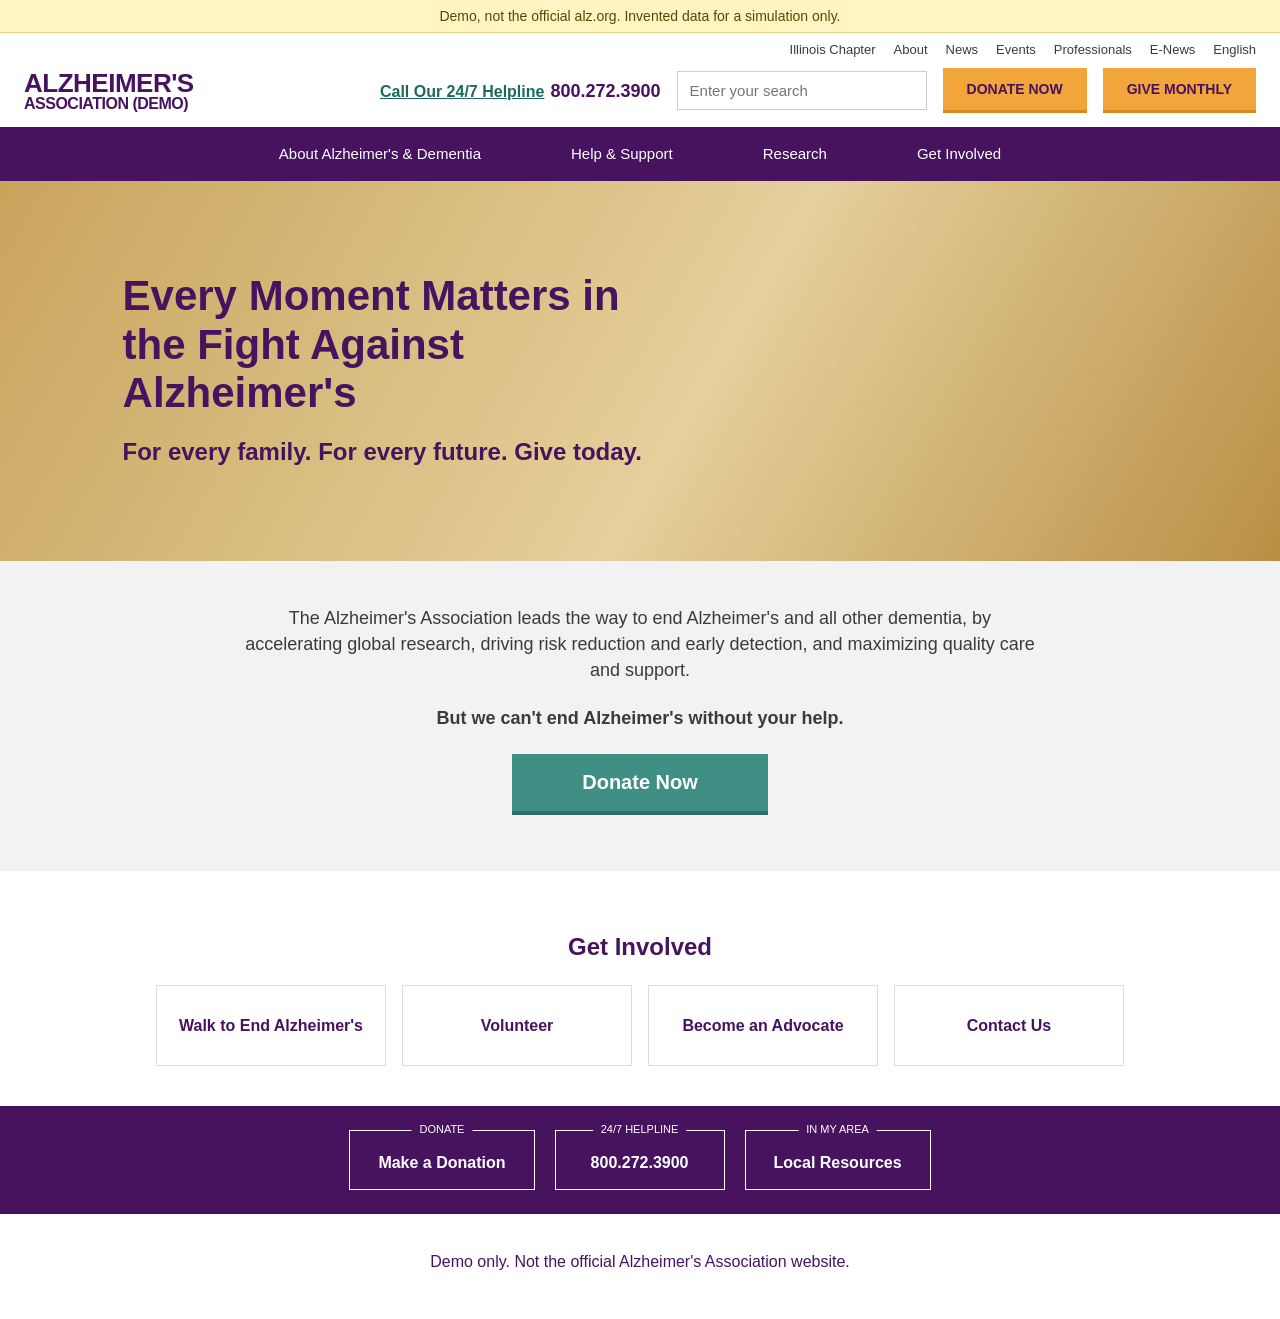
<file: web/index.html>
<!DOCTYPE html>
<html lang="en">
<head>
  <meta charset="utf-8">
  <meta name="viewport" content="width=device-width, initial-scale=1">
  <title>Alzheimer's Association (Demo)</title>
  <link rel="stylesheet" href="css/style.css">
</head>
<body>
  <div class="demo-banner" data-i18n="demoBanner"></div>

  <div class="utility">
    <a href="#" data-i18n="chapter"></a><a href="#" data-i18n="about"></a><a href="#" data-i18n="news"></a>
    <a href="#" data-i18n="events"></a><a href="#" data-i18n="professionals"></a><a href="#" data-i18n="enews"></a>
    <a href="#" data-i18n="english"></a>
  </div>
  <header class="masthead">
    <a class="wordmark" href="index.html"><span data-i18n="wordmark1"></span><small data-i18n="wordmark2"></small></a>
    <div class="mast-right">
      <div class="helpline"><a href="#" data-i18n="helplineCall"></a><strong data-i18n="helplineNumber"></strong></div>
      <input class="search" type="search" data-i18n-placeholder="search" aria-label="Search">
      <a class="btn-gold" href="#" data-i18n="donateNow"></a>
      <a class="btn-gold" href="#" data-i18n="giveMonthly"></a>
    </div>
  </header>
  <nav class="main">
    <a href="#" data-i18n="navAbout"></a><a href="#" data-i18n="navHelp"></a>
    <a href="#" data-i18n="navResearch"></a><a href="#" data-i18n="navInvolved"></a>
  </nav>

  <section class="hero">
    <div class="hero-inner">
      <h1 data-i18n="heroTitle"></h1>
      <p data-i18n="heroSub"></p>
    </div>
  </section>
  <section class="intro">
    <p data-i18n="intro"></p>
    <p><strong data-i18n="introStrong"></strong></p>
    <a class="btn-teal" href="#" data-i18n="donateBtn"></a>
  </section>
  <section class="involved">
    <h2 data-i18n="involvedTitle"></h2>
    <div class="cards">
      <a class="card" href="#" data-i18n="cardWalk"></a>
      <a class="card" href="#" data-i18n="cardVolunteer"></a>
      <a class="card" href="#" data-i18n="cardAdvocate"></a>
      <a class="card" href="contact.html" data-i18n="cardContact"></a>
    </div>
  </section>

  <div class="footband">
    <a class="footbox" href="#"><span data-i18n="footDonate"></span><b data-i18n="footDonateBtn"></b></a>
    <a class="footbox" href="#"><span data-i18n="footHelpline"></span><b data-i18n="helplineNumber"></b></a>
    <a class="footbox" href="#"><span data-i18n="footArea"></span><b data-i18n="footLocal"></b></a>
  </div>
  <p class="footnote" data-i18n="footNote"></p>

  <script src="js/strings.en.js"></script>
  <script src="js/site.js"></script>
</body>
</html>
</file>
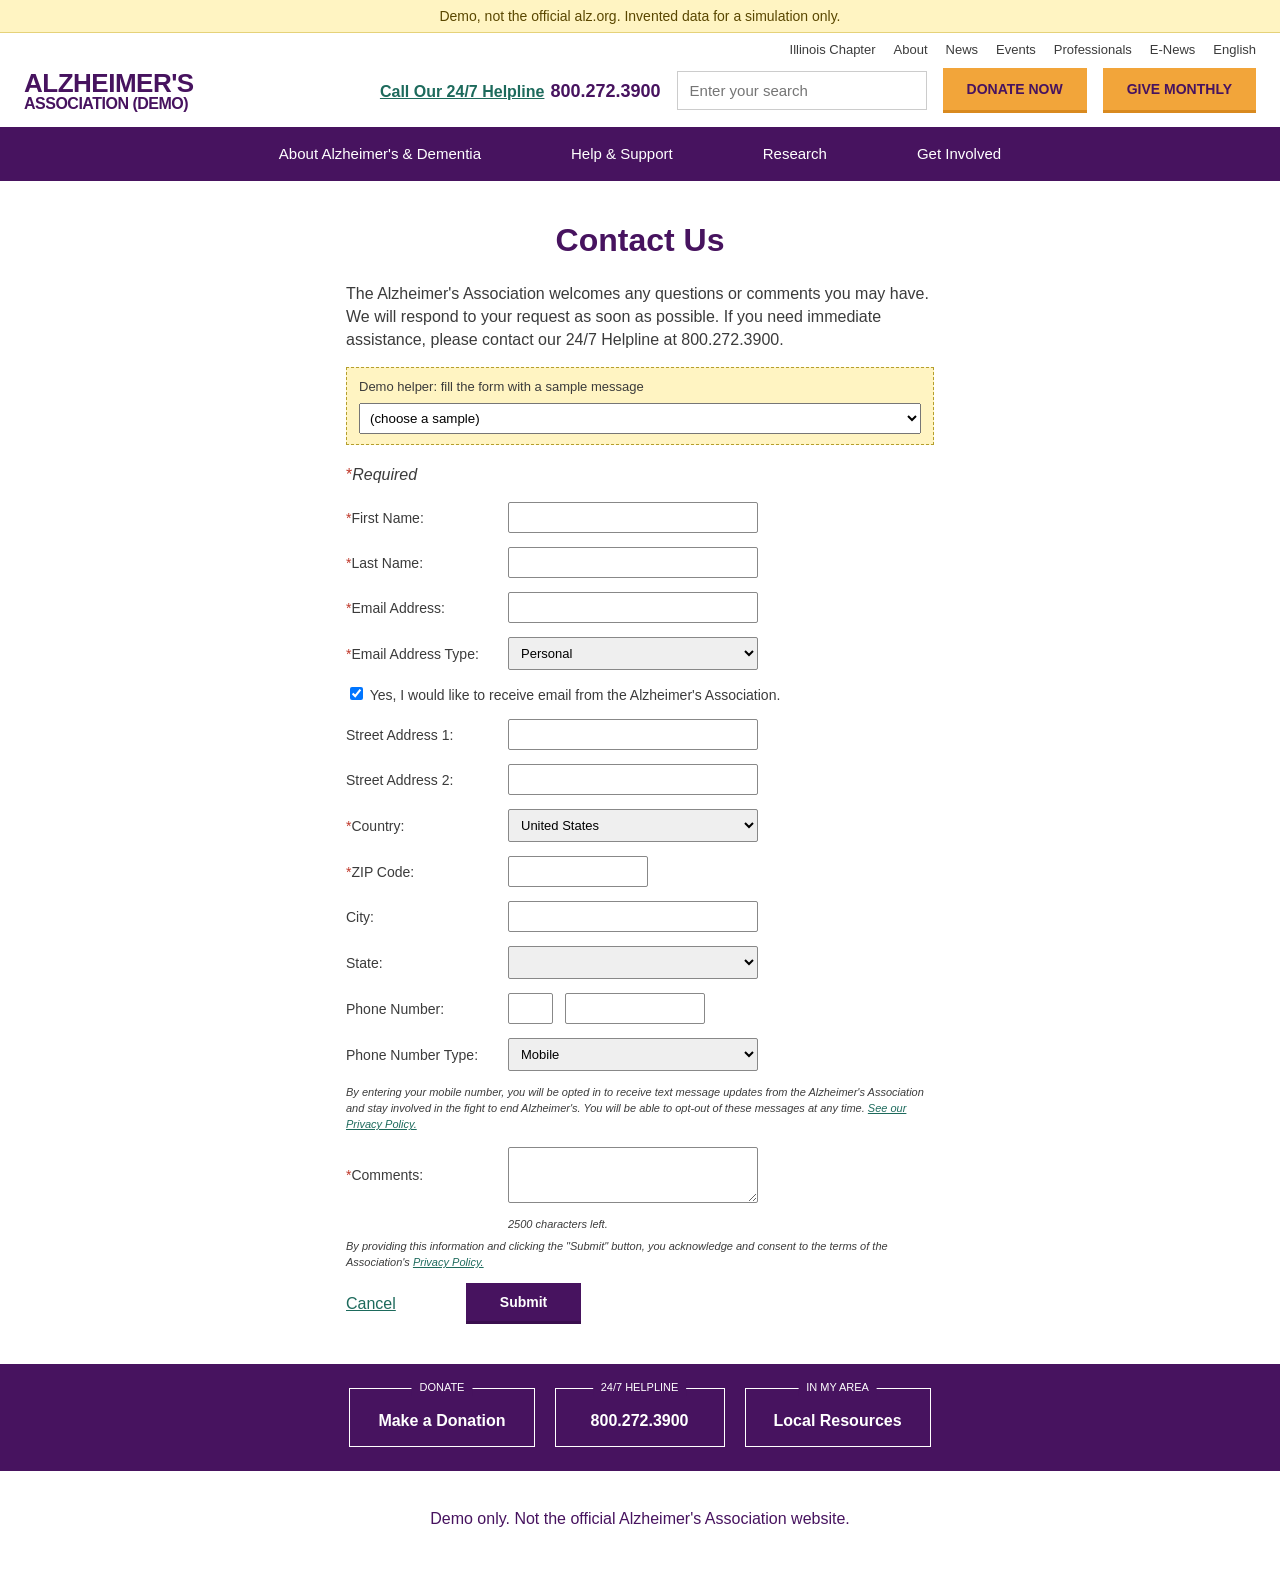
<file: web/contact.html>
<!DOCTYPE html>
<html lang="en">
<head>
  <meta charset="utf-8">
  <meta name="viewport" content="width=device-width, initial-scale=1">
  <title>Contact Us (Demo)</title>
  <link rel="stylesheet" href="css/style.css">
</head>
<body>
  <div class="demo-banner" data-i18n="demoBanner"></div>

  <div class="utility">
    <a href="#" data-i18n="chapter"></a><a href="#" data-i18n="about"></a><a href="#" data-i18n="news"></a>
    <a href="#" data-i18n="events"></a><a href="#" data-i18n="professionals"></a><a href="#" data-i18n="enews"></a>
    <a href="#" data-i18n="english"></a>
  </div>
  <header class="masthead">
    <a class="wordmark" href="index.html"><span data-i18n="wordmark1"></span><small data-i18n="wordmark2"></small></a>
    <div class="mast-right">
      <div class="helpline"><a href="#" data-i18n="helplineCall"></a><strong data-i18n="helplineNumber"></strong></div>
      <input class="search" type="search" data-i18n-placeholder="search" aria-label="Search">
      <a class="btn-gold" href="#" data-i18n="donateNow"></a>
      <a class="btn-gold" href="#" data-i18n="giveMonthly"></a>
    </div>
  </header>
  <nav class="main">
    <a href="#" data-i18n="navAbout"></a><a href="#" data-i18n="navHelp"></a>
    <a href="#" data-i18n="navResearch"></a><a href="#" data-i18n="navInvolved"></a>
  </nav>

  <main class="contact">
    <h1 data-i18n="contactTitle"></h1>
    <p data-i18n="contactIntro"></p>

    <div class="demo-picker" id="sample-box">
      <span data-i18n="demoPicker"></span><br>
      <select id="sample-picker" aria-label="Sample message">
        <option value="" data-i18n="demoPickerNone"></option>
      </select>
    </div>

    <p><span class="req">*</span><em data-i18n="required"></em></p>

    <form id="contact-form">
      <div class="row"><label for="first-name"><span class="req">*</span><span data-i18n="firstName"></span></label>
        <input type="text" id="first-name" name="first_name" required autocomplete="off"></div>
      <div class="row"><label for="last-name"><span class="req">*</span><span data-i18n="lastName"></span></label>
        <input type="text" id="last-name" name="last_name" required autocomplete="off"></div>
      <div class="row"><label for="email"><span class="req">*</span><span data-i18n="email"></span></label>
        <input type="email" id="email" name="email" required autocomplete="off"></div>
      <div class="row"><label for="email-type"><span class="req">*</span><span data-i18n="emailType"></span></label>
        <select id="email-type" name="email_type" required><option>Personal</option><option>Work</option><option>Other</option></select></div>
      <div class="checkrow"><label><input type="checkbox" name="email_opt_in" checked> <span data-i18n="optIn"></span></label></div>

      <div class="row"><label for="street1" data-i18n="street1"></label>
        <input type="text" id="street1" name="street1" autocomplete="off"></div>
      <div class="row"><label for="street2" data-i18n="street2"></label>
        <input type="text" id="street2" name="street2" autocomplete="off"></div>
      <div class="row"><label for="country"><span class="req">*</span><span data-i18n="country"></span></label>
        <select id="country" name="country" required><option>United States</option></select></div>
      <div class="row"><label for="zip"><span class="req">*</span><span data-i18n="zip"></span></label>
        <input class="short" type="text" id="zip" name="zip" required inputmode="numeric" pattern="[0-9]{5}" title="5-digit ZIP code" autocomplete="off"></div>
      <div class="row"><label for="city" data-i18n="city"></label>
        <input type="text" id="city" name="city" autocomplete="off"></div>
      <div class="row"><label for="state" data-i18n="state"></label>
        <select id="state" name="state"><option value=""></option></select></div>
      <div class="row"><label for="phone-area" data-i18n="phone"></label>
        <input class="area" type="tel" id="phone-area" name="phone_area" maxlength="3" aria-label="Area code" autocomplete="off">
        <input class="short" type="tel" id="phone" name="phone_number" maxlength="8" aria-label="Phone number" autocomplete="off"></div>
      <div class="row"><label for="phone-type" data-i18n="phoneType"></label>
        <select id="phone-type" name="phone_type"><option>Mobile</option><option>Home</option><option>Work</option></select></div>
      <p class="small wide"><span data-i18n="smsNote"></span> <a href="#" data-i18n="privacyLink"></a></p>

      <div class="row"><label for="comments"><span class="req">*</span><span data-i18n="comments"></span></label>
        <textarea id="comments" name="comments" maxlength="2500" required></textarea></div>
      <p class="small counter"><span id="chars-left">2500</span> <span data-i18n="charsLeft"></span></p>

      <p class="small wide"><span data-i18n="consent"></span> <a href="#" data-i18n="privacyPolicy"></a></p>
      <p class="send-error" id="send-error" role="alert" hidden></p>
      <div class="actions">
        <a href="#" id="cancel" data-i18n="cancel"></a>
        <button class="btn-purple" type="submit" data-i18n="submit"></button>
      </div>
    </form>

    <div class="thanks" id="thanks" hidden>
      <h2 data-i18n="thanksTitle"></h2>
      <p data-i18n="thanksBody"></p>
      <p><span data-i18n="thanksRef"></span> <strong id="case-ref"></strong></p>
      <button class="btn-purple" id="again" type="button" data-i18n="thanksAgain"></button>
    </div>
  </main>

  <div class="footband">
    <a class="footbox" href="#"><span data-i18n="footDonate"></span><b data-i18n="footDonateBtn"></b></a>
    <a class="footbox" href="#"><span data-i18n="footHelpline"></span><b data-i18n="helplineNumber"></b></a>
    <a class="footbox" href="#"><span data-i18n="footArea"></span><b data-i18n="footLocal"></b></a>
  </div>
  <p class="footnote" data-i18n="footNote"></p>

  <script src="js/strings.en.js"></script>
  <script src="js/site.js"></script>
  <script src="js/samples.js"></script>
  <script src="js/contact.js"></script>
</body>
</html>
</file>
<file: web/css/style.css>
/* Colors are eyeballed from a screenshot of alz.org; adjust here only. */
:root {
  --purple: #47135f;
  --purple-dark: #3a0f4e;
  --gold: #f2a53a;
  --gold-dark: #d98a1f;
  --teal: #3f8f84;
  --link: #1d6a5c;
  --text: #3b3b3b;
  --grey: #f1f2f1;
  --demo: #fff4c2;
}
* { box-sizing: border-box; }
body { margin: 0; font-family: "Helvetica Neue", Arial, sans-serif; color: var(--text); background: #fff; line-height: 1.45; }
a { color: var(--link); }

.demo-banner { background: var(--demo); color: #5a4700; text-align: center; font-size: 14px; padding: 6px 16px; border-bottom: 1px solid #e5d27a; }

.utility { display: flex; justify-content: flex-end; flex-wrap: wrap; gap: 18px; padding: 8px 24px 0; font-size: 13px; }
.utility a { color: var(--text); text-decoration: none; }

.masthead { display: flex; align-items: center; justify-content: space-between; flex-wrap: wrap; gap: 12px 20px; padding: 8px 24px 14px; }
.wordmark { color: var(--purple); font-weight: 900; line-height: 0.95; font-size: 26px; text-decoration: none; letter-spacing: -0.5px; }
.wordmark small { display: block; font-size: 16px; }
.mast-right { display: flex; align-items: center; flex-wrap: wrap; gap: 12px 16px; }
.helpline a { font-weight: 700; }
.helpline strong { color: var(--purple); font-size: 18px; margin-left: 6px; }
.search { border: 1px solid #ccc; padding: 10px 12px; width: 250px; max-width: 100%; font-size: 15px; }
.btn-gold { background: var(--gold); color: var(--purple); font-weight: 700; font-size: 14px; border: 0; border-bottom: 3px solid var(--gold-dark); padding: 11px 24px; text-decoration: none; cursor: pointer; }

nav.main { background: var(--purple); display: flex; justify-content: center; flex-wrap: wrap; gap: 8px 90px; padding: 16px 16px; }
nav.main a { color: #fff; text-decoration: none; font-size: 15px; }

/* Home page */
.hero { background: linear-gradient(120deg, #c9a45d 0%, #e5cf9b 55%, #b98f45 100%); padding: 70px 24px; min-height: 380px; display: flex; align-items: center; }
.hero-inner { max-width: 560px; margin-left: 8%; }
.hero h1 { color: var(--purple); font-size: 42px; line-height: 1.15; margin: 0 0 18px; }
.hero p { color: var(--purple); font-size: 24px; font-weight: 700; margin: 0; }
.intro { background: var(--grey); text-align: center; padding: 44px 16px 56px; }
.intro p { max-width: 800px; margin: 0 auto 22px; font-size: 18px; }
.btn-teal { display: inline-block; background: var(--teal); color: #fff; font-weight: 700; font-size: 20px; padding: 14px 70px; text-decoration: none; border-bottom: 4px solid #2f7066; }
.involved { max-width: 1000px; margin: 0 auto; padding: 40px 16px; text-align: center; }
.involved h2 { color: var(--purple); }
.cards { display: flex; flex-wrap: wrap; gap: 16px; justify-content: center; }
.card { flex: 1 1 200px; border: 1px solid #ddd; padding: 28px 12px; font-weight: 700; color: var(--purple); text-decoration: none; }

/* Contact page */
main.contact { max-width: 620px; margin: 0 auto; padding: 24px 16px 40px; }
main.contact h1 { color: var(--purple); text-align: center; margin: 12px 0 18px; }
.req { color: #c0392b; }
.row { display: flex; align-items: center; gap: 12px; margin: 14px 0; }
.row > label { flex: 0 0 150px; font-size: 14px; }
.row input[type=text], .row input[type=email], .row input[type=tel], .row select, .row textarea { flex: 1; min-width: 0; max-width: 250px; padding: 7px 8px; border: 1px solid #888; font-size: 13px; border-radius: 2px; }
.row input.short { max-width: 140px; }
.row input.area { max-width: 45px; flex: 0 0 45px; }
.row textarea { height: 56px; max-width: 250px; }
.checkrow { font-size: 14px; margin: 14px 0; }
.small { font-size: 11px; font-style: italic; margin: 6px 0 6px 162px; }
.small.wide { margin-left: 0; }
.counter { margin-left: 162px; }
.actions { display: flex; align-items: center; gap: 70px; margin-top: 12px; }
.btn-purple { background: var(--purple); color: #fff; font-weight: 700; border: 0; border-bottom: 3px solid var(--purple-dark); padding: 11px 34px; cursor: pointer; font-size: 14px; }
.demo-picker { background: var(--demo); border: 1px dashed #b59f2c; padding: 10px 12px; margin-bottom: 18px; font-size: 13px; }
.demo-picker select { margin-top: 6px; width: 100%; padding: 6px; }
.thanks { text-align: center; border: 2px solid var(--teal); padding: 28px 16px; margin-top: 16px; }
[hidden] { display: none !important; }

/* Footer */
.footband { background: var(--purple); display: flex; justify-content: center; flex-wrap: wrap; gap: 20px; padding: 24px 16px; }
.footbox { position: relative; border: 1px solid #fff; color: #fff; text-align: center; font-weight: 700; padding: 20px 28px 14px; text-decoration: none; min-width: 170px; }
.footbox span { position: absolute; top: -9px; left: 50%; transform: translateX(-50%); background: var(--purple); padding: 0 8px; font-size: 11px; font-weight: 400; white-space: nowrap; }
.footnote { text-align: center; padding: 20px 16px 30px; color: var(--purple); }

@media (max-width: 620px) {
  .row { flex-wrap: wrap; }
  .row > label { flex-basis: 100%; }
  .small, .counter { margin-left: 0; }
  .actions { gap: 30px; }
  .hero h1 { font-size: 30px; }
  .hero-inner { margin-left: 0; }
  nav.main { gap: 8px 24px; }
}
</file>
